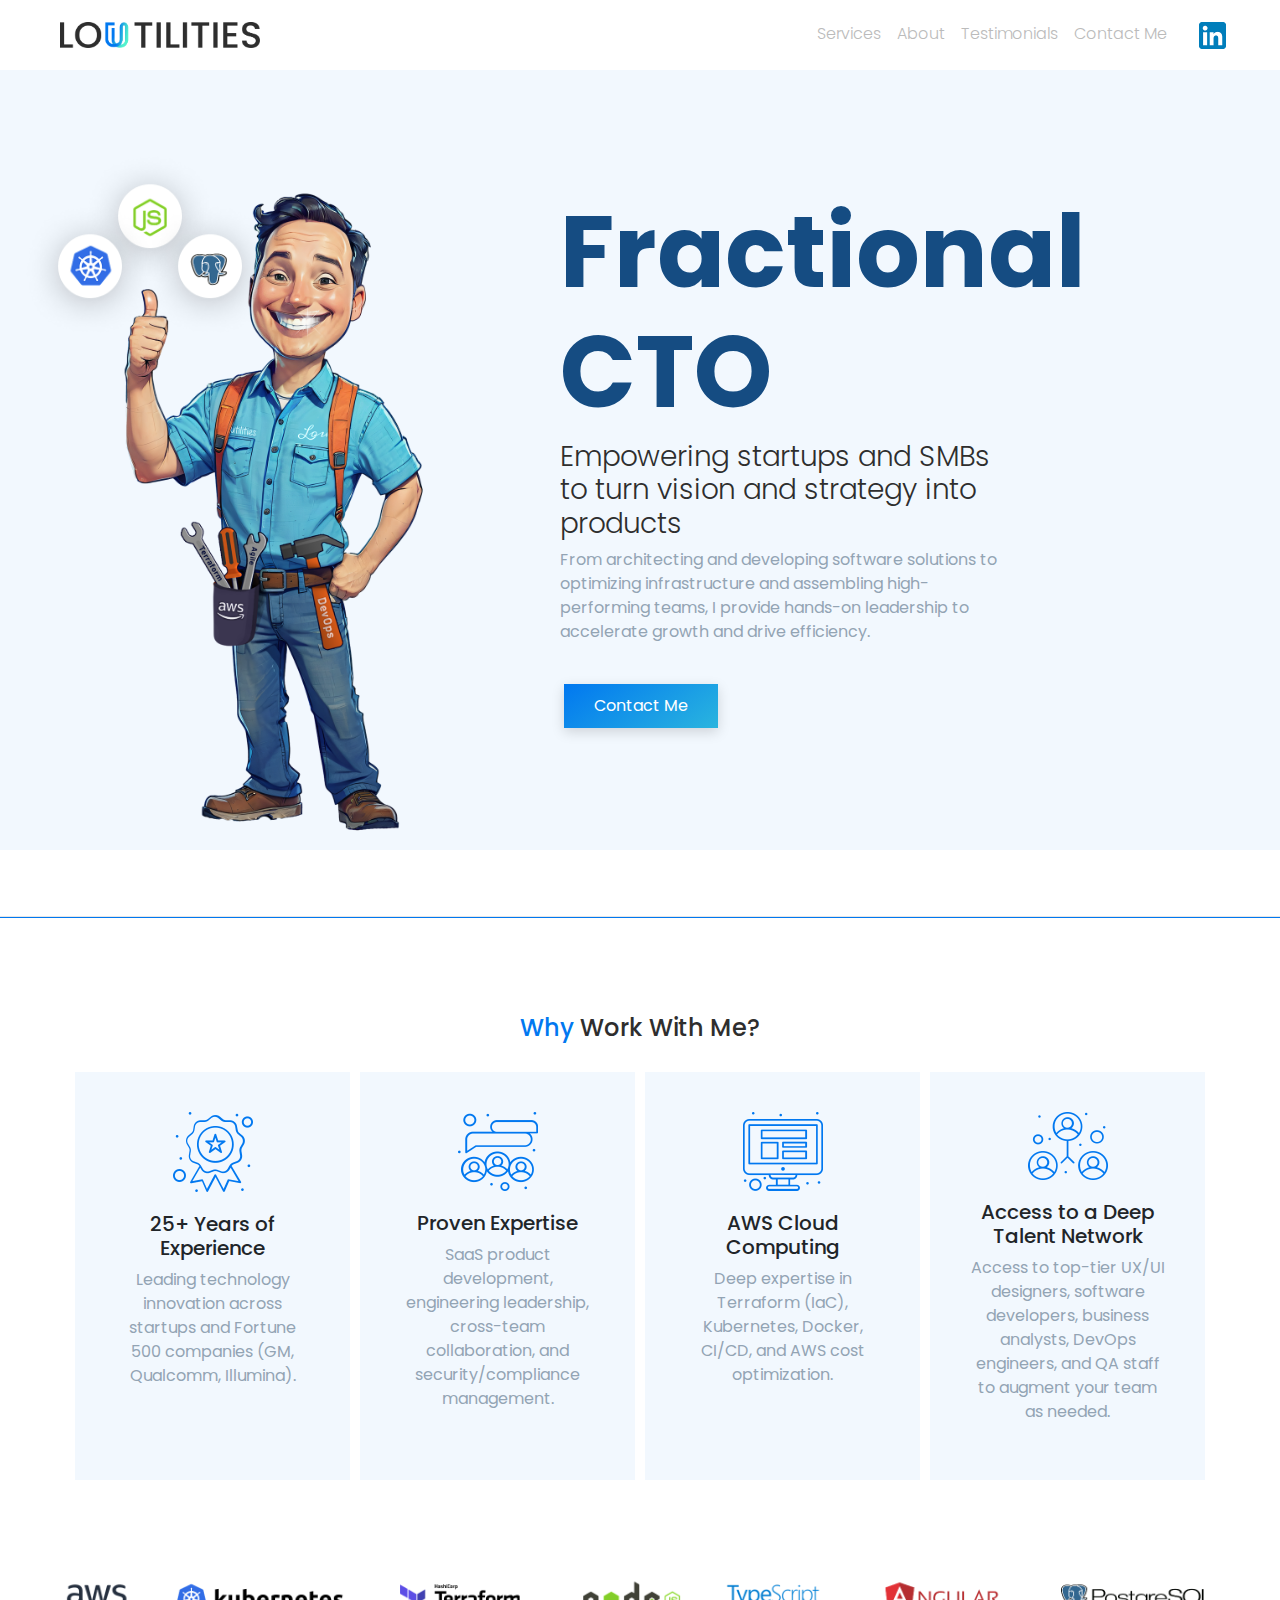
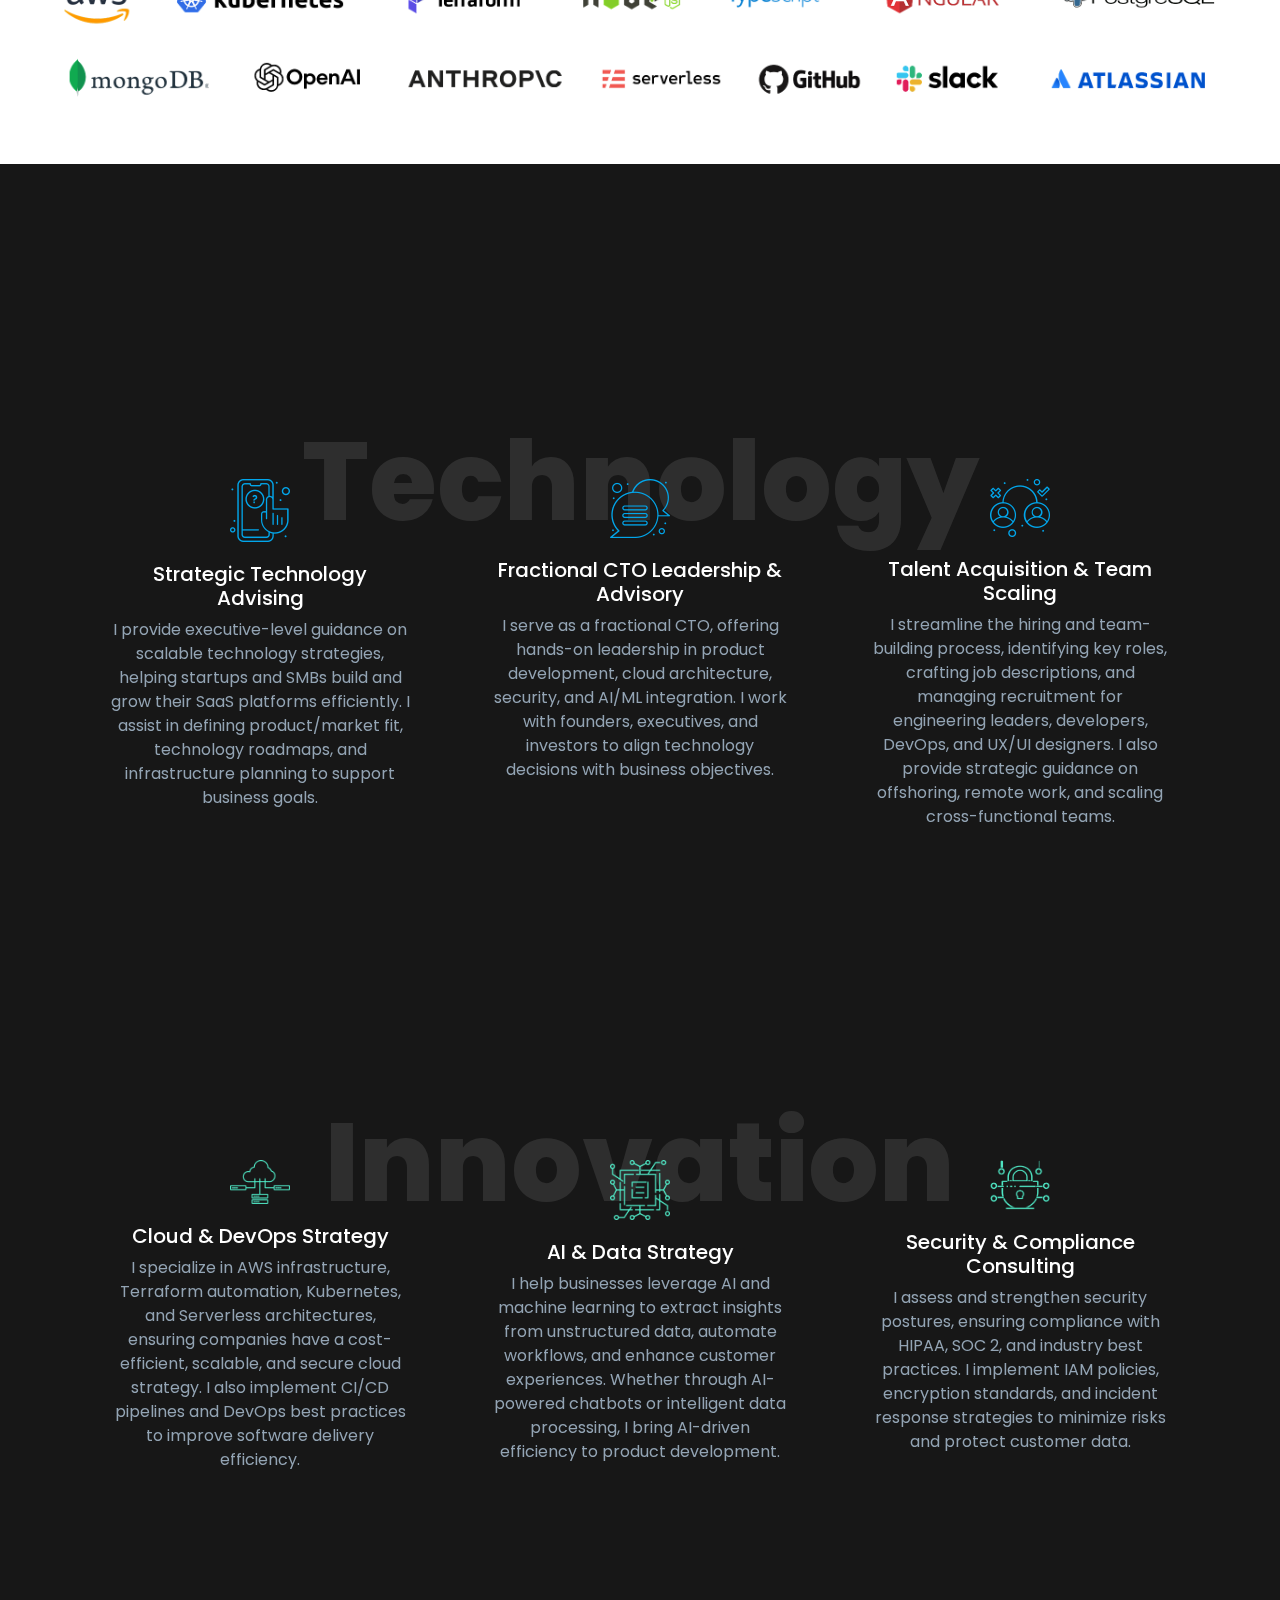
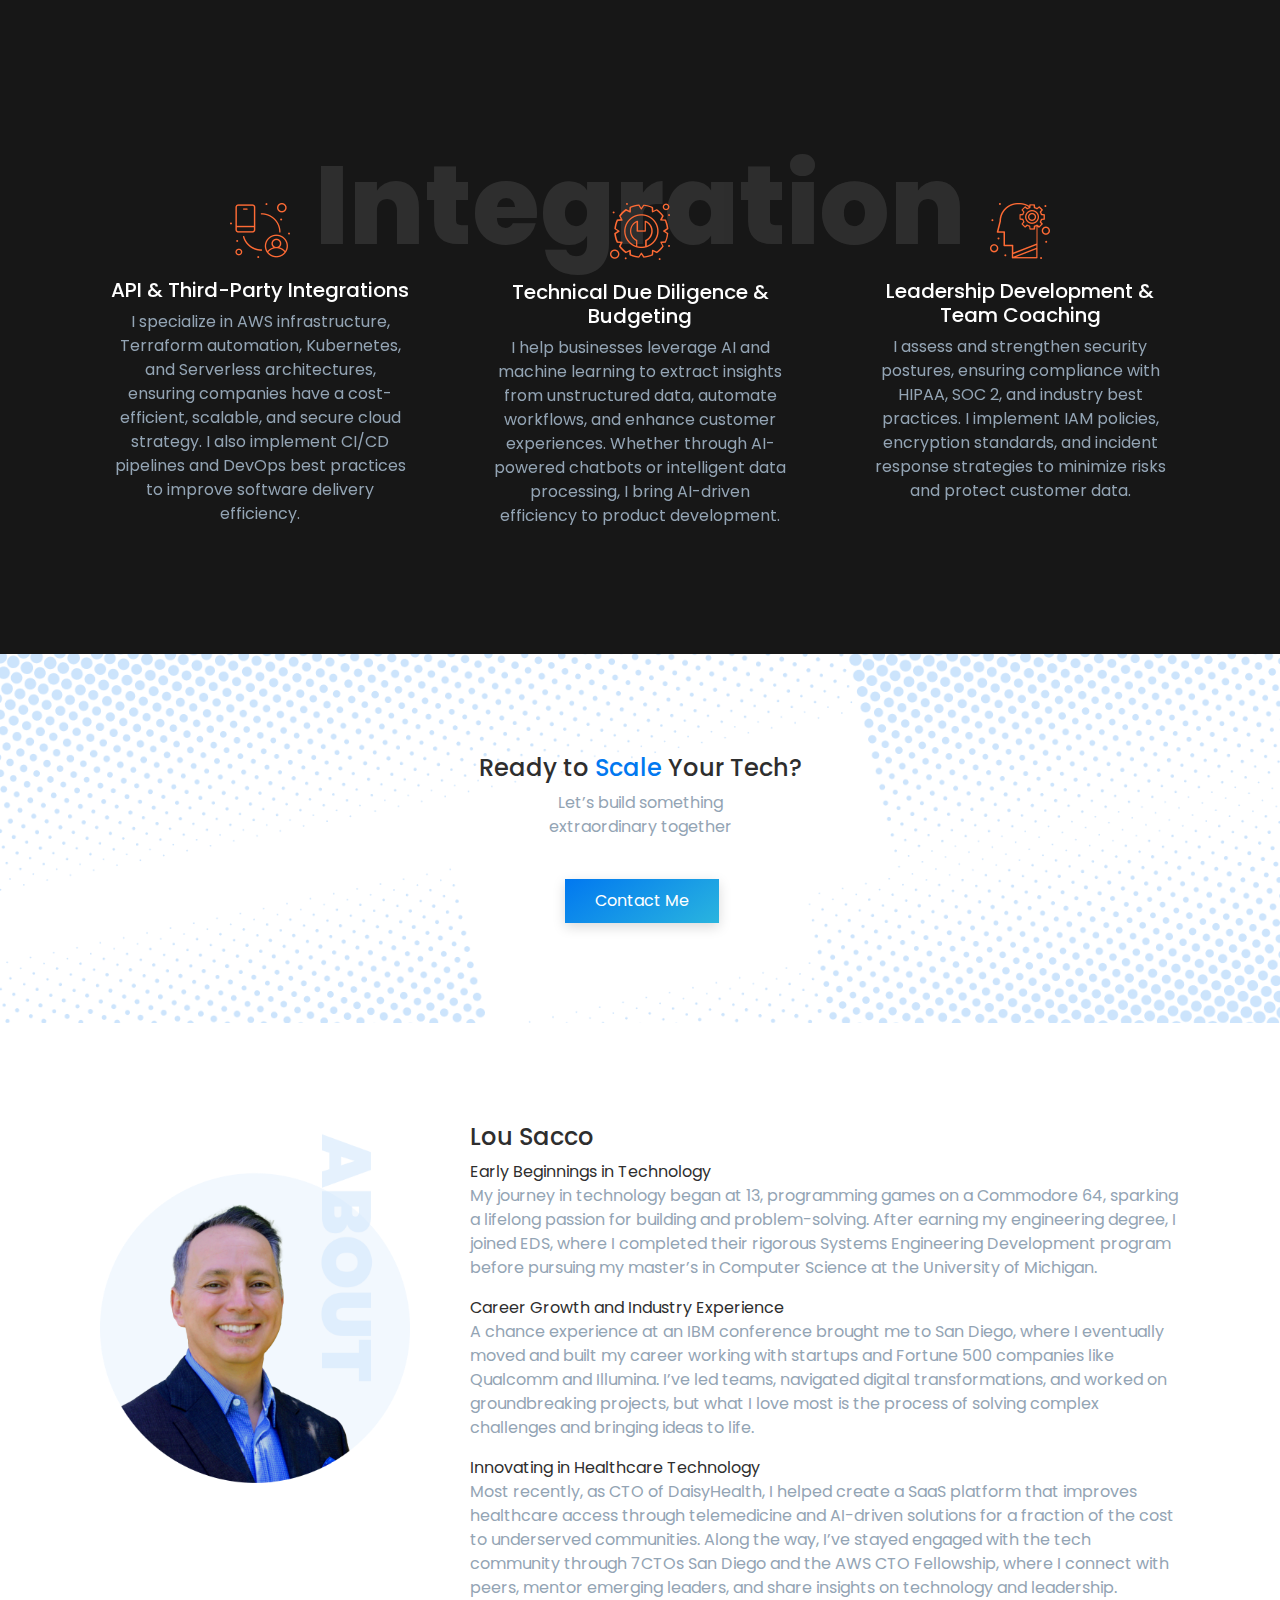
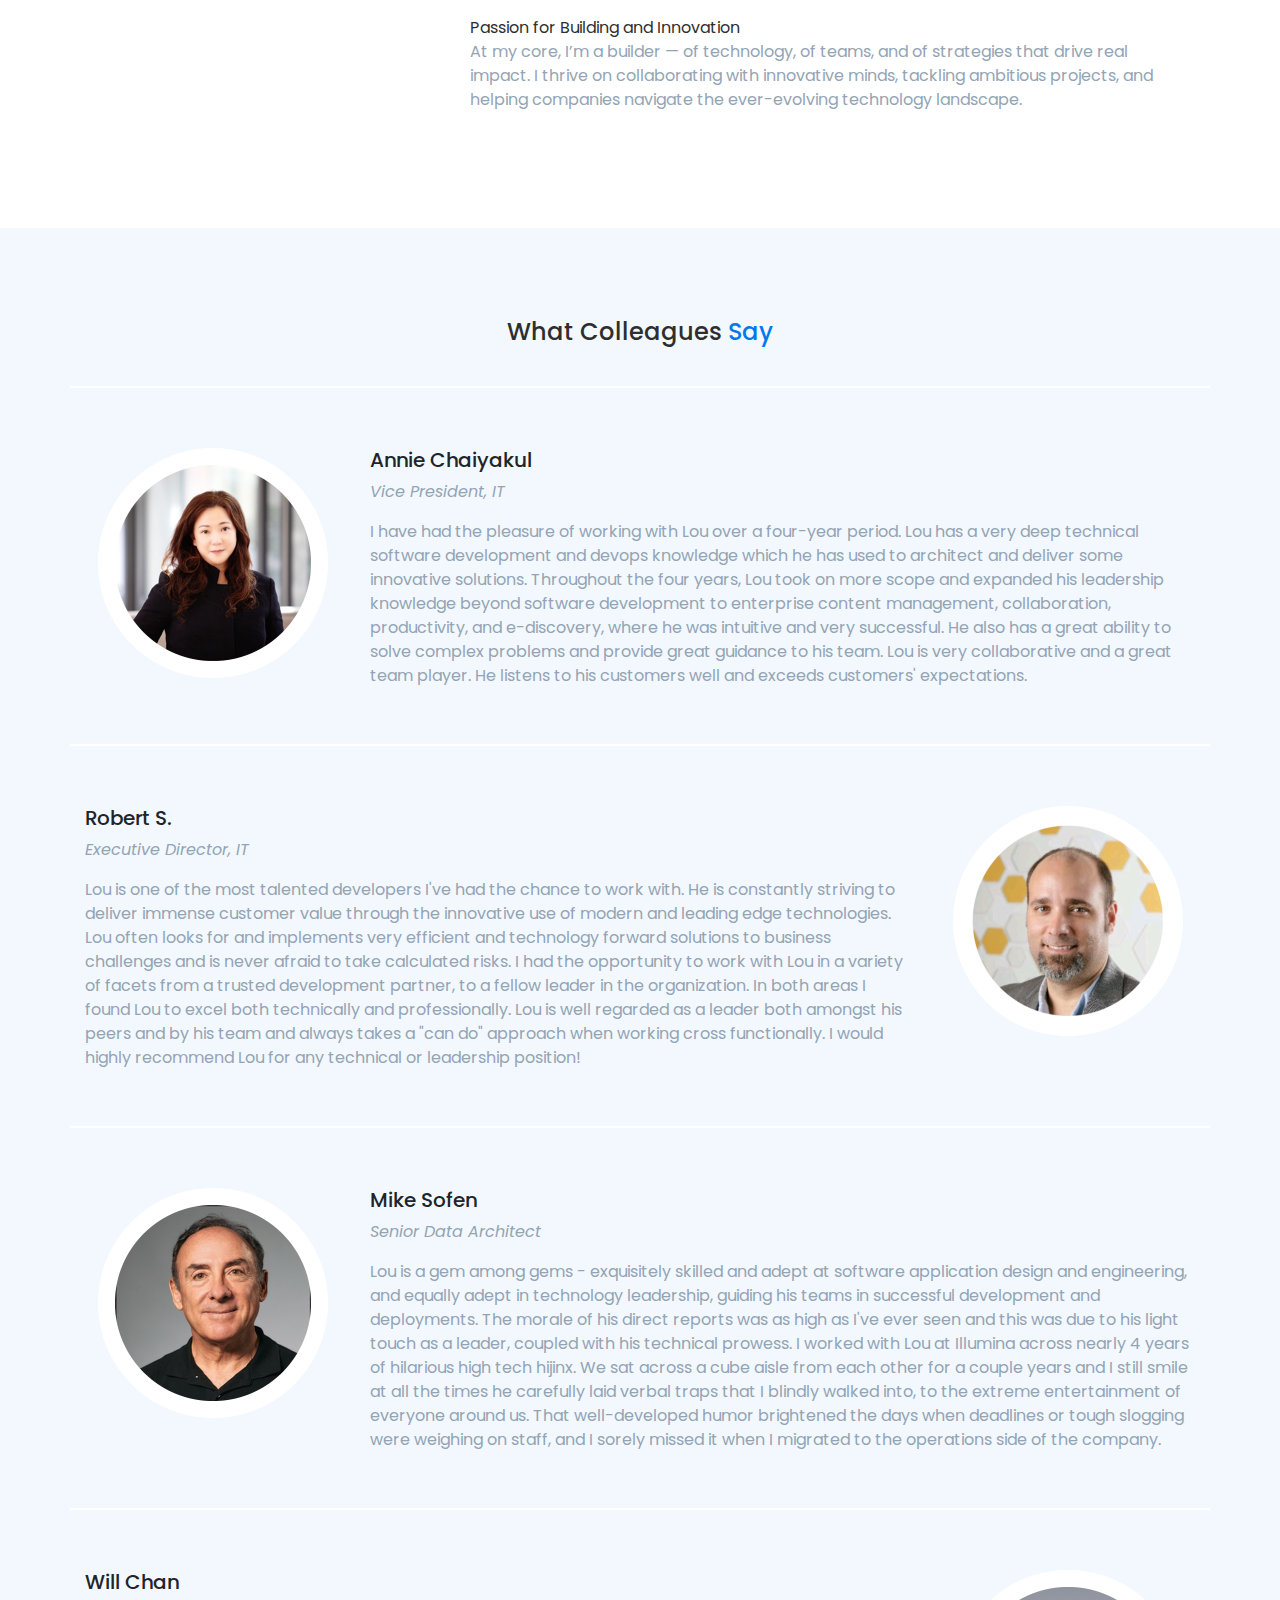
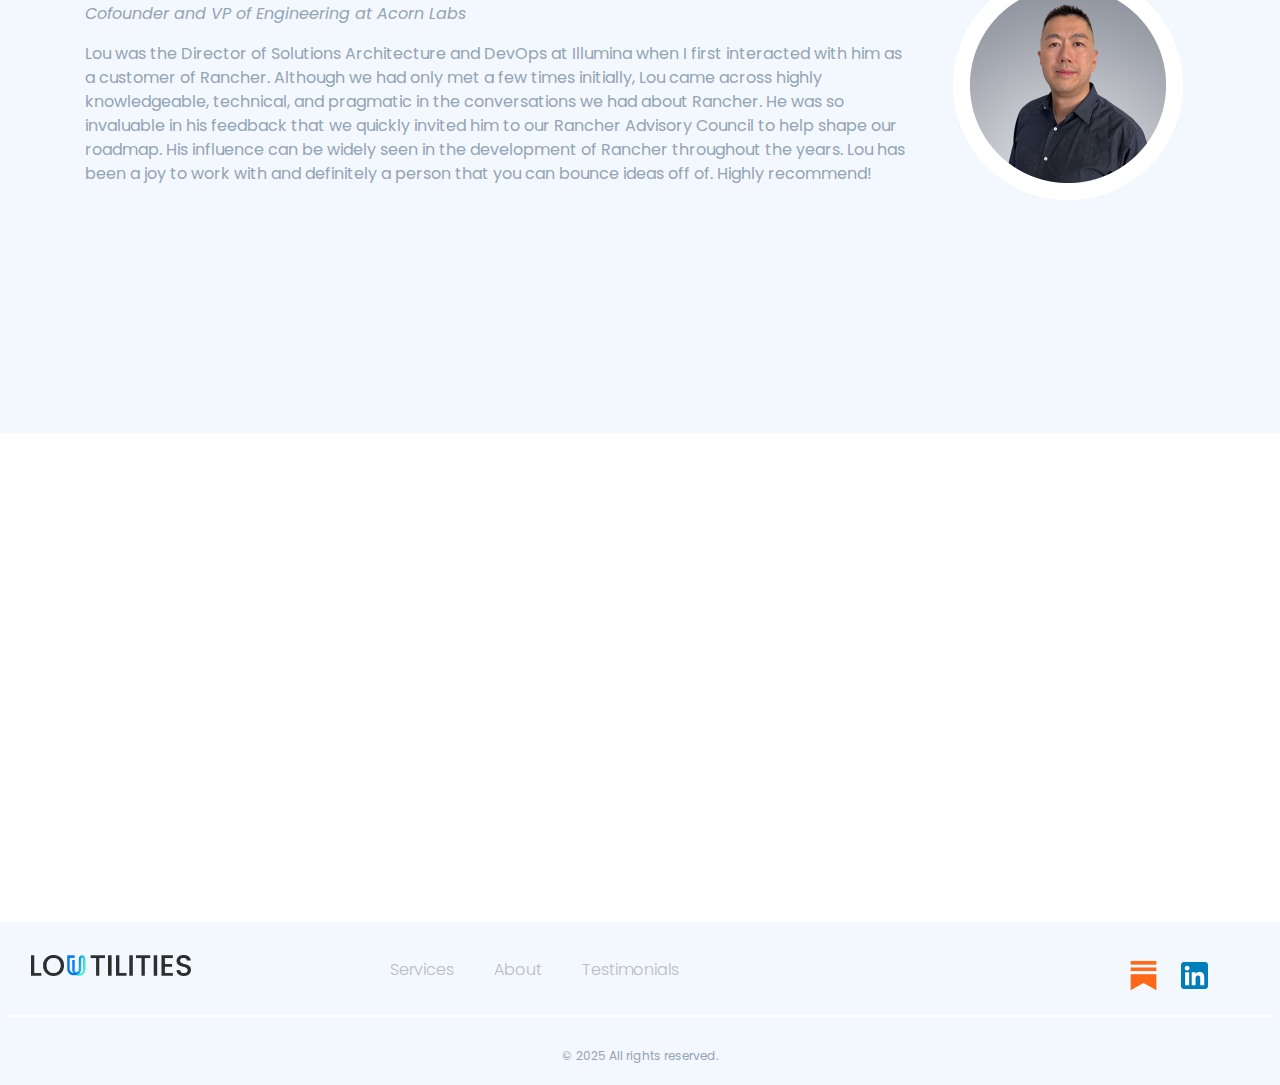
<file: index.html>
<!doctype html>
<html lang="en-US" xmlns="http://www.w3.org/1999/html">
<head>
    <meta charset="UTF-8" />
    <meta http-equiv="X-UA-Compatible" content="IE=edge" />
    <meta http-equiv="Cache-control" content="public, must-revalidate, proxy-revalidate, max-age=0" />
    <meta name="viewport" content="width=device-width, initial-scale=1" />
    <title>Loutilities Fractional CTO</title>
    <link rel="shortcut icon" type="image/jpg" href="images/favicon.ico" />
    <link rel="preconnect" href="https://fonts.googleapis.com">
    <link rel="preconnect" href="https://fonts.gstatic.com" crossorigin>
    <link href="https://fonts.googleapis.com/css2?family=Poppins:ital,wght@0,100;0,200;0,300;0,400;0,500;0,600;0,700;0,800;0,900;1,100;1,200;1,300;1,400;1,500;1,600;1,700;1,800;1,900&display=swap" rel="stylesheet">
    <noscript>
        <link
                rel="stylesheet"
                href="https://fonts.googleapis.com/css2?family=Mulish:wght@300;400;500;700&amp;display=swap"
        />
    </noscript>
    <link href="css/bootstrap.min.css?ver=1.2.0" rel="stylesheet" />
    <link rel="stylesheet" href="https://pro.fontawesome.com/releases/v5.13.0/css/all.css" crossorigin="anonymous" />
    <link href="css/aos.css?ver=1.2.0" rel="stylesheet" />
    <link href="css/ekko-lightbox.css?ver=1.2.0" rel="stylesheet" />
    <link href="css/style.css" rel="stylesheet" />
</head>
<body>
<header class="d-flex flex-column main-header">
    <div class="nav-container">
        <nav class="navbar navbar-expand-lg navbar-dark bg-transparent px-0 text-lg-left">
            <div class="logo">
                <img src="images/logo_loutilities.png" alt="logo" />
            </div>
            <div class="mr-4 add-992">
                <a class="mr-3" href="https://www.linkedin.com/in/lsacco/" target="_blank">
                    <img src="images/linkedin.png" width="27px" />
                </a>
                <button
                        class="navbar-toggler btn"
                        type="button"
                        data-toggle="collapse"
                        data-target="#da-navbarNav"
                        aria-controls="da-navbarNav"
                        aria-expanded="false"
                        aria-label="Toggle navigation"
                >
                    <img src="images/mob-bar.png" height="16" width="26" />
                </button>
            </div>
            <div class="collapse navbar-collapse" id="da-navbarNav">
                <ul class="navbar-nav ml-auto">
                    <li class="nav-item" onclick="close_menu_mob()">
                        <a class="nav-link smooth-scroll" href="#dark">Services</a>
                    </li>
                    <li class="nav-item" onclick="close_menu_mob()">
                        <a class="nav-link smooth-scroll" href="#about">About</a>
                    </li>
                    <li class="nav-item" onclick="close_menu_mob()">
                        <a class="nav-link smooth-scroll" href="#testimonials">Testimonials</a>
                    </li>
                    <li class="nav-item" onclick="close_menu_mob()">
                        <a class="nav-link smooth-scroll" href="https://calendly.com/occasl">Contact Me</a>
                    </li>
                    <li class="nav-item mx-4 extra-992">
                        <a href="https://www.linkedin.com/in/lsacco/">
                            <img src="images/linkedin.png" width="27px" />
                        </a>
                    </li>
                </ul>
            </div>
        </nav>
    </div>
    <div class="flex-grow-1 d-flex align-items-center main_block">
        <div class="container">
            <div class="row">
            <div class="col-5"></div>
            <div class="col-lg-5 col-md-12">
                <h1 data-aos="fade-right" data-aos-duration="2000">Fractional CTO</h1>
                <h3 class="mt-2">Empowering startups and SMBs to turn vision and strategy into products</h3>
                <p class="home-page-text_grey">From architecting and developing software solutions to optimizing infrastructure and assembling high-performing teams, I provide hands-on leadership to accelerate growth and drive efficiency.
                </p>
                <a class="main_cta btn mt-4 ml-1"  href="https://calendly.com/occasl">Contact Me</a>
            </div>
            </div>
        </div>
    </div>
</header>
<hr class="extra-992">
<div class="lou">
    <div class="lou_icons">
    <img data-aos="fade-right" data-aos-duration="2500" src="images/icon1.png" />
    <img data-aos="fade-right" data-aos-duration="1500" src="images/icon2.png" />
    <img data-aos="fade-right" data-aos-duration="2000" src="images/icon3.png" />
    </div>
    <img  src="images/Lou.png" />
</div>
<div class="page-content">
    <div class="text-center why_me">
        <h4 class="mt-5 pt-5 mb-4"><span>Why</span> Work With Me?</h4>
    <div class="container">
        <div class="row">
            <div class="col">
                <img src="images/Loutilities_icon1.png">
                <h5>25+ Years of Experience</h5>
                <p class="mt-2">Leading technology innovation across startups and Fortune 500 companies (GM, Qualcomm, Illumina).</p>
            </div>
            <div class="col">
                <img src="images/Loutilities_icon2.png">
                <h5>Proven Expertise</h5>
                <p class="mt-2">SaaS product development, engineering leadership, cross-team collaboration, and security/compliance management.</p>
            </div>

            <div class="col">
                <img src="images/Loutilities_icon3.png">
                <h5>AWS Cloud Computing</h5>
                <p class="mt-2">Deep expertise in Terraform (IaC), Kubernetes, Docker, CI/CD, and AWS cost optimization.</p>
            </div>

            <div class="col">
                <img src="images/Loutilities_icon4.png">
                <h5>Access to a Deep Talent Network</h5>
                <p class="mt-2">Access to top-tier UX/UI designers, software developers, business analysts, DevOps engineers, and QA staff to augment your team as needed.</p>
            </div>
        </div>
    </div>
    </div>
    <img src="images/logos.png" class="logos">
    <img src="images/logos_mob.png" class="logos-mob">
    <div id="dark">
        <div class="container">
            <div class="text-huge" data-aos="slide-up" data-aos-duration="1000">Technology</div>
            <div class="row">
                <div class="col">
                    <img src="images/Loutilities_icon5.png">
                    <h5>Strategic Technology Advising</h5>
                    <p class="mt-2">I provide executive-level guidance on scalable technology strategies, helping startups and SMBs build and grow their SaaS platforms efficiently. I assist in defining product/market fit, technology roadmaps, and infrastructure planning to support business goals.</p>
                </div>
                <div class="col">
                    <img src="images/Loutilities_icon6.png">
                    <h5>Fractional CTO Leadership & Advisory</h5>
                    <p class="mt-2">I serve as a fractional CTO, offering hands-on leadership in product development, cloud architecture, security, and AI/ML integration. I work with founders, executives, and investors to align technology decisions with business objectives.</p>
                </div>

                <div class="col">
                    <img src="images/Loutilities_icon7.png">
                    <h5>Talent Acquisition & Team Scaling</h5>
                    <p class="mt-2">I streamline the hiring and team-building process, identifying key roles, crafting job descriptions, and managing recruitment for engineering leaders, developers, DevOps, and UX/UI designers. I also provide strategic guidance on offshoring, remote work, and scaling cross-functional teams.</p>
                </div>
            </div>
            <div class="text-huge" data-aos="slide-up" data-aos-duration="1000">Innovation</div>
            <div class="row">
                <div class="col">
                    <img src="images/Loutilities_icon8.png">
                    <h5>Cloud & DevOps Strategy</h5>
                    <p class="mt-2">I specialize in AWS infrastructure, Terraform automation, Kubernetes, and Serverless architectures, ensuring companies have a cost-efficient, scalable, and secure cloud strategy. I also implement CI/CD pipelines and DevOps best practices to improve software delivery efficiency.</p>
                </div>
                <div class="col">
                    <img src="images/Loutilities_icon9.png">
                    <h5>AI & Data Strategy</h5>
                    <p class="mt-2">I help businesses leverage AI and machine learning to extract insights from unstructured data, automate workflows, and enhance customer experiences. Whether through AI-powered chatbots or intelligent data processing, I bring AI-driven efficiency to product development.</p>
                </div>

                <div class="col">
                    <img src="images/Loutilities_icon10.png">
                    <h5>Security & Compliance Consulting</h5>
                    <p class="mt-2">I assess and strengthen security postures, ensuring compliance with HIPAA, SOC 2, and industry best practices. I implement IAM policies, encryption standards, and incident response strategies to minimize risks and protect customer data.</p>
                </div>
            </div>
            <div class="text-huge" data-aos="slide-up" data-aos-duration="1000">Integration</div>
            <div class="row">
                <div class="col">
                    <img src="images/Loutilities_icon11.png">
                    <h5>API & Third-Party Integrations</h5>
                    <p class="mt-2">I specialize in AWS infrastructure, Terraform automation, Kubernetes, and Serverless architectures, ensuring companies have a cost-efficient, scalable, and secure cloud strategy. I also implement CI/CD pipelines and DevOps best practices to improve software delivery efficiency.</p>
                </div>
                <div class="col">
                    <img src="images/Loutilities_icon12.png">
                    <h5>Technical Due Diligence & Budgeting</h5>
                    <p class="mt-2">I help businesses leverage AI and machine learning to extract insights from unstructured data, automate workflows, and enhance customer experiences. Whether through AI-powered chatbots or intelligent data processing, I bring AI-driven efficiency to product development.</p>
                </div>
                <div class="col">
                    <img src="images/Loutilities_icon13.png">
                    <h5>Leadership Development & Team Coaching</h5>
                    <p class="mt-2">I assess and strengthen security postures, ensuring compliance with HIPAA, SOC 2, and industry best practices. I implement IAM policies, encryption standards, and incident response strategies to minimize risks and protect customer data.</p>
                </div>
            </div>
        </div>
    </div>
    <div class="cta">
        <h4>Ready to <span>Scale</span> Your Tech?</h4>
        <p>Let’s build something<br> extraordinary together</p>
        <a class="main_cta btn mt-4 ml-1" href="https://calendly.com/occasl">Contact Me</a>
    </div>
    <div id="about">
        <div class="row">
            <div class="col-lg-4 col-md-12 text-center">
                <img src="images/about_lou.png">
            </div>
            <div class="col-lg-8 col-md-12">
                <h4>Lou Sacco</h4>
                <p><span>Early Beginnings in Technology</span><br>
                    My journey in technology began at 13, programming games on a Commodore 64, sparking a lifelong passion for building and problem-solving. After earning my engineering degree, I joined EDS, where I completed their rigorous Systems Engineering Development program before pursuing my master’s in Computer Science at the University of Michigan.
                </p>
                <p><span>Career Growth and Industry Experience</span><br>
                    A chance experience at an IBM conference brought me to San Diego, where I eventually moved and built my career working with startups and Fortune 500 companies like Qualcomm and Illumina. I’ve led teams, navigated digital transformations, and worked on groundbreaking projects, but what I love most is the process of solving complex challenges and bringing ideas to life.
                </p>
                <p><span>Innovating in Healthcare Technology</span><br>
                    Most recently, as CTO of DaisyHealth, I helped create a SaaS platform that improves healthcare access through telemedicine and AI-driven solutions for a fraction of the cost to underserved communities. Along the way, I’ve stayed engaged with the tech community through 7CTOs San Diego and the AWS CTO Fellowship, where I connect with peers, mentor emerging leaders, and share insights on technology and leadership.
                </p>
                <p><span>Passion for Building and Innovation</span><br>
                    At my core, I’m a builder &mdash; of technology, of teams, and of strategies that drive real impact. I thrive on collaborating with innovative minds, tackling ambitious projects, and helping companies navigate the ever-evolving technology landscape.
                </p>
            </div>
        </div>
    </div>
    <div id="testimonials">
        <h4>What Colleagues <span>Say</span></h4>
        <div class="container">
<div class="row">
    <div class="col-md-3 col-sm-12 text-center">
        <img src="images/Annie_Chaiyakul.png">
    </div>
    <div class="col-md-9 col-sm-12">
        <h5>Annie Chaiyakul</h5>
        <p><i>Vice President, IT</i></p>
        <p>I have had the pleasure of working with Lou over a four-year period. Lou has a very deep technical software development and devops knowledge which he has used to architect and deliver some innovative solutions. Throughout the four years, Lou took on more scope and expanded his leadership knowledge beyond software development to enterprise content management, collaboration, productivity, and e-discovery, where he was intuitive and very successful. He also has a great ability to solve complex problems and provide great guidance to his team. Lou is very collaborative and a great team player. He listens to his customers well and exceeds customers' expectations.</p>
    </div>
</div>
        <div class="row flex-column-reverse flex-md-row">
            <div class="col-md-9 col-sm-12">
                <h5>Robert S.</h5>
                <p><i>Executive Director, IT</i></p>
                <p>Lou is one of the most talented developers I've had the chance to work with. He is constantly striving to deliver immense customer value through the innovative use of modern and leading edge technologies. Lou often looks for and implements very efficient and technology forward solutions to business challenges and is never afraid to take calculated risks. I had the opportunity to work with Lou in a variety of facets from a trusted development partner, to a fellow leader in the organization. In both areas I found Lou to excel both technically and professionally. Lou is well regarded as a leader both amongst his peers and by his team and always takes a "can do" approach when working cross functionally. I would highly recommend Lou for any technical or leadership position!</p>
            </div>
            <div class="col-md-3 col-sm-12 text-center">
                <img src="images/Robert_S.png">
            </div>
        </div>
        <div class="row">
            <div class="col-md-3 col-sm-12 text-center">
                <img src="images/Mike_Sofen.png">
            </div>
            <div class="col-md-9 col-sm-12">
                <h5> Mike Sofen</h5>
                <p><i>Senior Data Architect</i></p>
                <p>Lou is a gem among gems - exquisitely skilled and adept at software application design and engineering, and equally adept in technology leadership, guiding his teams in successful development and deployments. The morale of his direct reports was as high as I've ever seen and this was due to his light touch as a leader, coupled with his technical prowess. I worked with Lou at Illumina across nearly 4 years of hilarious high tech hijinx. We sat across a cube aisle from each other for a couple years and I still smile at all the times he carefully laid verbal traps that I blindly walked into, to the extreme entertainment of everyone around us. That well-developed humor brightened the days when deadlines or tough slogging were weighing on staff, and I sorely missed it when I migrated to the operations side of the company.
                </p>
            </div>
        </div>
        <div class="row flex-column-reverse flex-md-row">
            <div class="col-md-9 col-sm-12">
                <h5>Will Chan</h5>
                <p><i>Cofounder and VP of Engineering at Acorn Labs</i></p>
                <p>Lou was the Director of Solutions Architecture and DevOps at Illumina when I first interacted with him as a customer of Rancher. Although we had only met a few times initially, Lou came across highly knowledgeable, technical, and pragmatic in the conversations we had about Rancher. He was so invaluable in his feedback that we quickly invited him to our Rancher Advisory Council to help shape our roadmap. His influence can be widely seen in the development of Rancher throughout the years. Lou has been a joy to work with and definitely a person that you can bounce ideas off of. Highly recommend!</p>
            </div>
            <div class="col-md-3 col-sm-12 text-center">
                <img src="images/Will_Chan.png">
            </div>
        </div>
        </div>
    </div>
    <div id="connect" >
        <div class="connect-circle" data-aos="zoom-in" data-aos-duration="1000">
            <p>Let’s<br>
                connect</p>
            <p>Whether you're looking for a strategy session, exploring partnerships, or simply want to chat about tech, I'm here to connect.</p>
            <a class="main_cta btn mt-4 ml-1" href="https://calendly.com/occasl">Contact Me</a>
        </div>
    </div>
</div>
<footer>
    <div class="row">
            <div class="col-lg-2 col-md-12 pb-3 text-center">
                    <a href="#">
                        <img src="images/logo_loutilities.png" width="160px" style="max-width: 100%" />
                    </a>
            </div>
            <div class="col-md-6 mt-2 col-sm-12 mb-4" style="line-height: 20px">
                <div class="d-flex justify-content-center">
                    <a class="nav-link" href="#dark">Services</a>
                    <a class="nav-link" href="#about">About</a>
                    <a class="nav-link" href="#testimonials">Testimonials</a>
                </div>
            </div>
            <div class="col-lg-2 col-md-3 mt-2 col-sm-12 text-center mb-4" style="line-height: 20px">
                <!--<a href="mailto:occasl@gmail.com"> occasl@gmail.com</a>-->
            </div>
            <div class="col-lg-2 col-md-3 mt-2 col-sm-12 mb-4 text-center footer_social" style="line-height: 20px">
                <a href="https://substack.com/@lousacco1" target="_blank">
                    <img src="images/substack.png" width="27px" />
                </a>
                <a href="https://www.linkedin.com/in/lsacco/" target="_blank">
                    <img src="images/linkedin.png" width="27px" />
                </a>
            </div>
        </div>
    <div class="row footer_bottom text-center">
        <p>&copy; 2025 All rights reserved.</p>
    </div>
</footer>
<script src="scripts/jquery.min.js?ver=1.2.0"></script>
<script src="scripts/bootstrap.bundle.min.js?ver=1.2.0"></script>
<script src="scripts/aos.js?ver=1.2.0"></script>
<script src="scripts/ekko-lightbox.min.js?ver=1.2.0"></script>
<script src="scripts/main.js?ver=1.2.0"></script>
</body>
</html>
</file>
<file: css/style.css>
body {
    font-family: 'Poppins', sans-serif;
}
.clear {
    clear: both;
}
.add-992{
    display: none;
}
a{
    color: #0178F0;
}
a:hover {
    color: #0178F0;
}
img{
    max-width: 100%;
}
.nav-container {
    background-color: white;
    max-width: 100% !important;
}
.main-header {
    position: relative;
    height: 100vh;
    min-height: 900px;
    max-height: 1080px;
    overflow: hidden;
    padding-bottom: 50px;
}
.logo img {
    width:200px;
    margin-left: 60px;
}
.navbar {
    padding: 0;
    height: 70px;
}
.nav-link{
    color: #BBBBBB!important;
    font-weight: 300;
    padding: 0 20px;
    transition: background-color 0.4s ease, color 0.4s ease;

}
.nav-link:hover,
.nav-link:active {
    color: #0178F0 !important;
}
.navbar-nav {
    padding-right: 30px;
}
.main_block{
    background-color: #F2F8FE;
}
hr{
    border-bottom:1px solid #0178F0;
}
h1{
    font-size: 120px;
    color: #154C82;
    font-weight: bold;
    font-family: 'Poppins', sans-serif;
}
h3{
    font-size:28px;
    color: #2E2E2E;
    font-weight: 300;
    font-family: 'Poppins', sans-serif;
}
h4{
    font-size:24px;
    color: #2E2E2E;
    font-weight: 500;
    font-family: 'Poppins', sans-serif;
}
h4 span{
    color: #0178F0;
}
p{
    color: #93A4B4;
    font-size:16px;
    font-weight: 400;
    font-family: 'Poppins', sans-serif;
}
.main_cta{
    background: linear-gradient(145deg, #0178F0, #52F1CD);
    color: white;
    border-radius: 0;
    border: none;
    padding: 10px 30px;
    background-size: 200% 200%;
    color: white;
    border: none;
    font-size: 16px;
    cursor: pointer;
    transition: background-position 0.5s ease, transform 0.3s ease;
    box-shadow: 0 4px 12px rgba(0, 0, 0, 0.15);
}
.main_cta:hover {
    background-position: right center;
    transform: scale(1.05);
}
.lou{
    position: absolute;
    width: 550px;
    z-index: 2000;
    top: 170px;
    left: 100px;
}

.lou .lou_icons img{
    width: 140px;
    position: absolute;
    top: 30px;
    left: 0;
    z-index: 1000;
}
.lou .lou_icons img:first-child{
    left: 60px;
    top: -20px;
}
.lou .lou_icons img:last-child{
    left: 120px;
    top: 30px;
}
.why_me .col{
    background-color:#F2F8FE;
    padding: 40px;
    border: 5px solid white;
}
.why_me img{
    width: 80px;
    display: block;
    margin: 0 auto 20px;
}
#dark{
    text-align: center;
    background-color: #171717;
    color: white;
    padding: 30px 0 80px 0;
}
#dark .col{
    transition: background-color 0.5s ease;
    padding: 40px 40px 30px 40px;
}
#dark .col::before {
    content: "";
    position: absolute;
    top: 0;
    right: 0;
    width: 30px;
    height: 80px;
    border-right: 1px solid #0178F0;
    opacity: 0;
    transform: scale(0);
    transform-origin: top left;
    transition: transform 0.3s ease;
    /*border-left: 1px solid #0178F0;*/
}
#dark .col:hover{
    background-color: rgba(255, 255, 255, 0.05);
}
#dark .col:hover::before {
    opacity: 1;  transform: scale(1);
}
#dark img{
    width: 60px;
    display: block;
    margin: 0 auto 20px;
}
.text-huge{
    font-size: 110px;
    font-weight: 800;
    opacity: 0.1;
    margin: 40px 0;
}

.logos{
    margin: 60px auto;
    display: block;
    width: 90%;
}
.logos-mob{
    display: none;
}
.cta {
    text-align: center;
    background-image: url("../images/cta_bg.png");
    background-position: center;
    background-repeat: no-repeat;
    background-size: cover;
    padding: 100px 20px;
}
#about{
    padding: 100px;
}
#about span{
    color: #2E2E2E;
}
#about img{
    width: 430px;
    margin-bottom: 60px;
    padding-right: 30px;
}
#testimonials{
    background-color: #F2F8FE;
    padding: 90px 0 50px 0;
    text-align: center;
}
#testimonials .row{
    text-align: left;
    border-top: 2px solid white;
    padding: 60px 0 40px 0;
    vertical-align: center;
}
#testimonials img{
    width: 230px!important;
}
#testimonials h4{
    margin-bottom: 40px;
}
#testimonials .row .col-10 p:first-child{
    color: #2E2E2E;
    margin: 0;
}

#connect{
    background-image: url("../images/blue_bg.png");
    background-position: top;
    background-repeat: no-repeat;
    background-size: 100%;
}
.connect-circle{
    border-radius: 600px;
    background-color: #F2F8FE;
    padding: 40px;
    margin: 0 auto;
    width: 550px;
    height: 550px;
    text-align: center;
    border: 20px solid white;
}
#connect p:first-child{
    color: #CCE4FC;
    font-weight: bold;
    font-size: 80px;
    line-height:1;
    text-transform: uppercase;
    margin-top: 50px;
}
footer{
    background-color: #F2F8FE;
    padding: 30px 20px 0 20px;
    margin-top: 80px;
}

.footer_bottom{
    border-top: 2px solid white;
    padding: 30px 0 20px 0;
}
.footer_bottom p{
    font-size: 12px;
    display: block;
    margin: 0 auto;
}
.footer_social a{
    margin: 0 10px 0;
}
@media(max-width: 1280px) {
    .lou{
        position: absolute;
        width: 450px;
        z-index: 2000;
        top: 170px;
        left: 50px;
    }
     .lou .lou_icons img{
        width: 140px;
        position: absolute;
        top: 30px;
        left: -30px;
    }
    .lou .lou_icons img:first-child{
        left: 30px;
        top: -20px;
    }
    .lou .lou_icons img:last-child{
        left: 90px;
        top: 30px;
    }
    h1{
        font-size: 100px;
    }
}
@media(max-width: 992px) {
    .add-992{
        display: block;
    }
    .extra-992{
        display: none;
    }
    .lou{
        position: relative;
        width: 450px;
        height: 450px;
        z-index: 2000;
        top: -200px;
        left: 0;
        margin: 0 auto;
    }

    h1{
        font-size: 50px;
        text-align: center;
    }
    .main-header {
        height: auto;
        min-height: auto;
        max-height: auto;
        overflow: hidden;
        padding-bottom: 50px;
    }
    .main_block{
        padding: 70px 0 150px 0;
        text-align: center;
    }
    .navbar-collapse {
        background-color: #171717;
        z-index: 1000;
        padding: 100px 50px 300px 50px;
        text-align: center;
    }
    .navbar-toggler {
        height: 70px;
        margin-right: 30px;
    }

    .navbar-nav .nav-link {
        color: white !important;
        padding: 20px 0;
    }

    .navbar-dark .navbar-nav .nav-link:active {
        color: white;
    }
}
@media(max-width: 768px) {
    #about{
        padding: 70px 50px;
    }
    .logos {
        display: none;
    }
    .logos-mob {
        display: block;
        max-width: 100%;
        padding: 30px;
    }
    .text-huge{
        font-size: 60px;
    }
    #testimonials img{
        margin-bottom: 40px;
    }
}
@media (max-width: 576px) {
    .connect-circle{
        border-radius: 0;
        padding: 40px;
        width: 100%;
        height: auto;
        text-align: center;
    }
    #connect p:first-child{
        font-size: 40px;
    }
}
@media (max-width: 478px) {
    .logo img {
        margin-left: 30px;
        width: 140px;
    }
    .navbar-toggler {
        margin-right: 0px;
    }
    .lou{
        width: 100%;
    }
    .lou .lou_icons img {
       width: 100px;
        left: 0px;
    }
    .lou .lou_icons img:last-child{
        left: 60px;
    }

}
</file>
